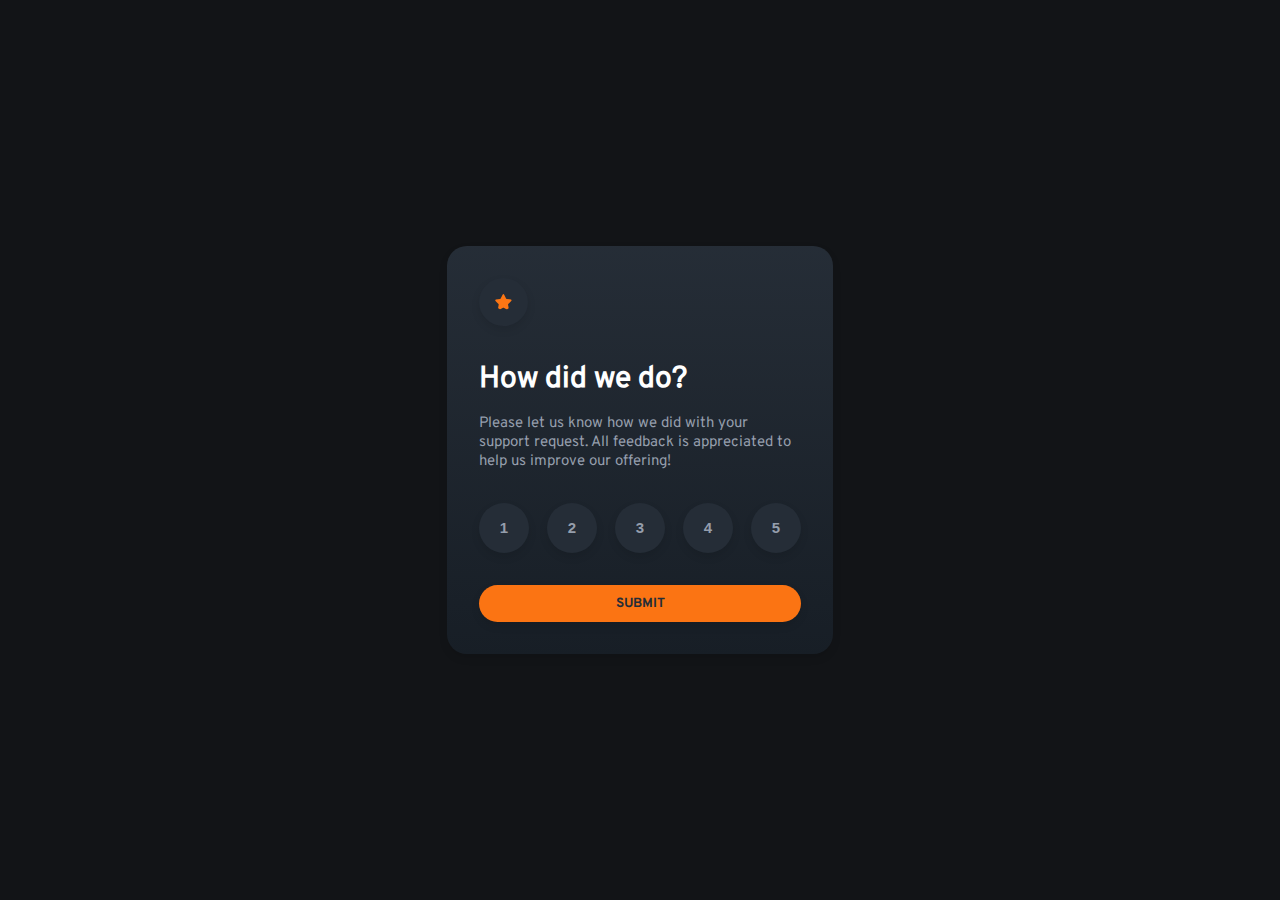
<file: index.html>
<!DOCTYPE html>
<html lang="en">

<head>
  <meta charset="UTF-8">
  <meta name="viewport" content="width=device-width, initial-scale=1.0">
  <title>Feedback Form</title>
  <link rel="stylesheet" href="styles/app.css">
</head>

<body>
  <div class="feedback-container">
    <img class="star-icon" src="styles/icons/icon-star.svg" alt="Thank you illustration">
    <h1>How did we do?</h1>
    <p>Please let us know how we did with your support request. All feedback is appreciated to help us improve our offering!</p>

    <div class="rating">
      <button class="rating-btn">1</button>
      <button class="rating-btn">2</button>
      <button class="rating-btn">3</button>
      <button class="rating-btn">4</button>
      <button class="rating-btn">5</button>
    </div>

    <button class="submit-btn">SUBMIT</button>
  </div>


  <script src="js/app.js"></script>
</body>

</html>
</file>
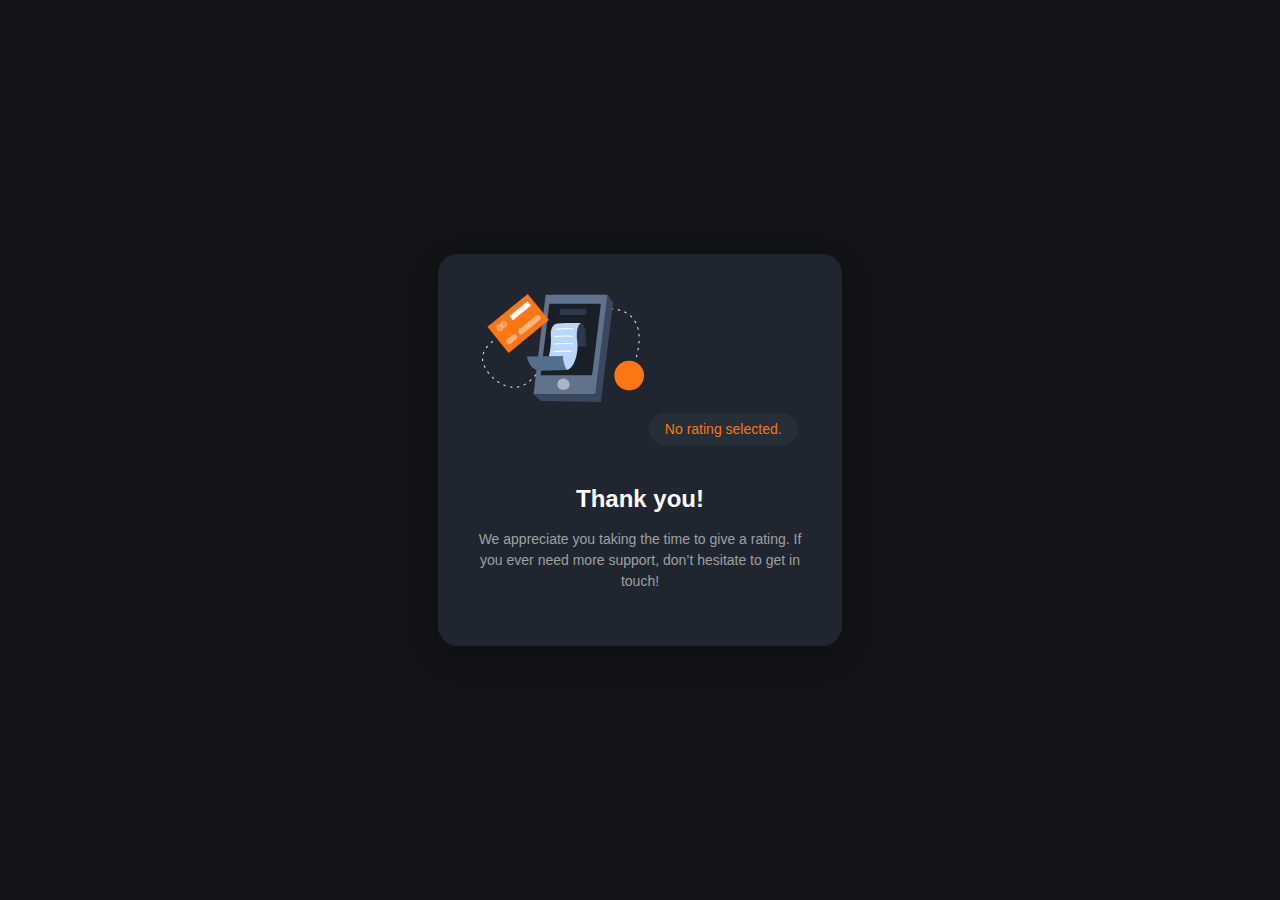
<file: thankyou.html>
<!DOCTYPE html>
<html lang="en">

<head>
  <meta charset="UTF-8">
  <meta name="viewport" content="width=device-width, initial-scale=1.0">
  <title>Thank You</title>
  <link rel="stylesheet" href="styles/thankyou.css">
</head>

<body>
  <div class="container">
    <div class="card">
      <img src="styles/icons/illustration-thank-you.svg" alt="Thank you illustration" class="illustration" />
      <div class="selection-result" id="rating-result">You selected X out of 5</div>
      <h1>Thank you!</h1>
      <p class="description">
        We appreciate you taking the time to give a rating.
        If you ever need more support, don’t hesitate to get in touch!
      </p>
    </div>
  </div>

  <script>
    const rating = localStorage.getItem('rating');
    const ratingResult = document.getElementById('rating-result');

    if (rating) {
      ratingResult.textContent = `You selected ${rating} out of 5`;
    } else {
      ratingResult.textContent = 'No rating selected.';
    }
  </script>

</body>

</html>
</file>
<file: styles/app.css>
@font-face {
  font-family: 'Overpas Regular';
  src: url(fonts/Overpass-Regular.ttf);
}

@font-face {
  font-family: 'Overpas Semibold';
  src: url(fonts/Overpass-SemiBold.ttf);
}

@font-face {
  font-family: 'Overpas Bold';
  src: url(fonts/Overpass-Bold.ttf);
}

:root {
  --White: hsl(0, 100%, 100%);
  --Grey-500: hsl(217, 12%, 63%);
  --Grey-850: hsl(213, 19%, 18%);
  --Grey-900: hsl(212, 24%, 12%);
  --Grey-950: hsl(216, 12%, 8%);
  --Orange-500: hsl(25, 97%, 53%);

}

body {
  font-family: 'Overpas Regular';
  background: var(--Grey-950);
  display: flex;
  justify-content: center;
  align-items: center;
  height: 100vh;
  margin: 0;
}

.feedback-container {
  background: linear-gradient(to bottom, var(--Grey-850), var(--Grey-900));
  font-size: 15px;
  padding: 2rem;
  border-radius: 20px;
  max-width: 322px;
  box-shadow: 0 4px 8px rgba(0, 0, 0, 0.1);
}

.star-icon {
  margin-bottom: .5rem;
  background: var(--Grey-850);
  padding: 1rem;
  border-radius: 50%;
  box-shadow: 0 4px 8px rgba(0, 0, 0, 0.1);
}

h1 {
  color: var(--White);
  margin-bottom: 1rem;
}

p {
  color: var(--Grey-500);
  margin-bottom: 2rem;
  font-size: 15px;
}

.rating {
  display: flex;
  justify-content: space-between;
  margin-bottom: 2rem;
}

.rating-btn {
  background: var(--Grey-850);
  color: var(--Grey-500);
  font-weight: bold;
  font-size: 15px;
  box-shadow: 0 4px 8px rgba(0, 0, 0, 0.1);
  border: none;
  border-radius: 50%;
  width: 50px;
  height: 50px;
  cursor: pointer;
  transition: background 0.3s;
}

.rating-btn:hover {
  background: #ddd;
  color: var(--Grey-950);
}

.submit-btn {
  background: var(--Orange-500);
  box-shadow: 0 4px 8px rgba(0, 0, 0, 0.1);
  color: var(--Grey-850);
  font-family: 'Overpas Bold';
  border: none;
  padding: 10px 15px;
  border-radius: 25px;
  cursor: pointer;
  width: 100%;
  transition: background 0.3s;
}

.submit-btn:hover {
  background: var(--White);
}

.rating-btn.selected {
  background-color: var(--Orange-500);
  color: var(--White);
}

@media screen and (max-width: 400px) {
  .feedback-container {
    max-width: 280px;
  }
}
</file>
<file: styles/thankyou.css>
body {
  margin: 0;
  padding: 0;
  background-color: #121417;
  font-family: 'Helvetica Neue', sans-serif;
  display: flex;
  justify-content: center;
  align-items: center;
  height: 100vh;
  color: white;
}

.container {
  display: flex;
  justify-content: center;
  align-items: center;
}

.card {
  background-color: #1F2630;
  padding: 40px;
  border-radius: 20px;
  text-align: center;
  max-width: 324px;
  box-shadow: 0 10px 30px rgba(0, 0, 0, 0.3);
}

.illustration {
  width: 50%;
  margin-bottom: 2rem;
}

.selection-result {
  background-color: #262E38;
  color: #FC7614;
  padding: 8px 16px;
  border-radius: 20px;
  font-size: 14px;
  margin-bottom: 24px;
  display: inline-block;
}

h1 {
  font-size: 24px;
  margin-bottom: 16px;
}

.description {
  font-size: 14px;
  color: #A0A0A0;
  line-height: 1.5;
}

@media screen and (max-width: 400px) {
  .card {
    max-width: 265px;
  }
}
</file>
